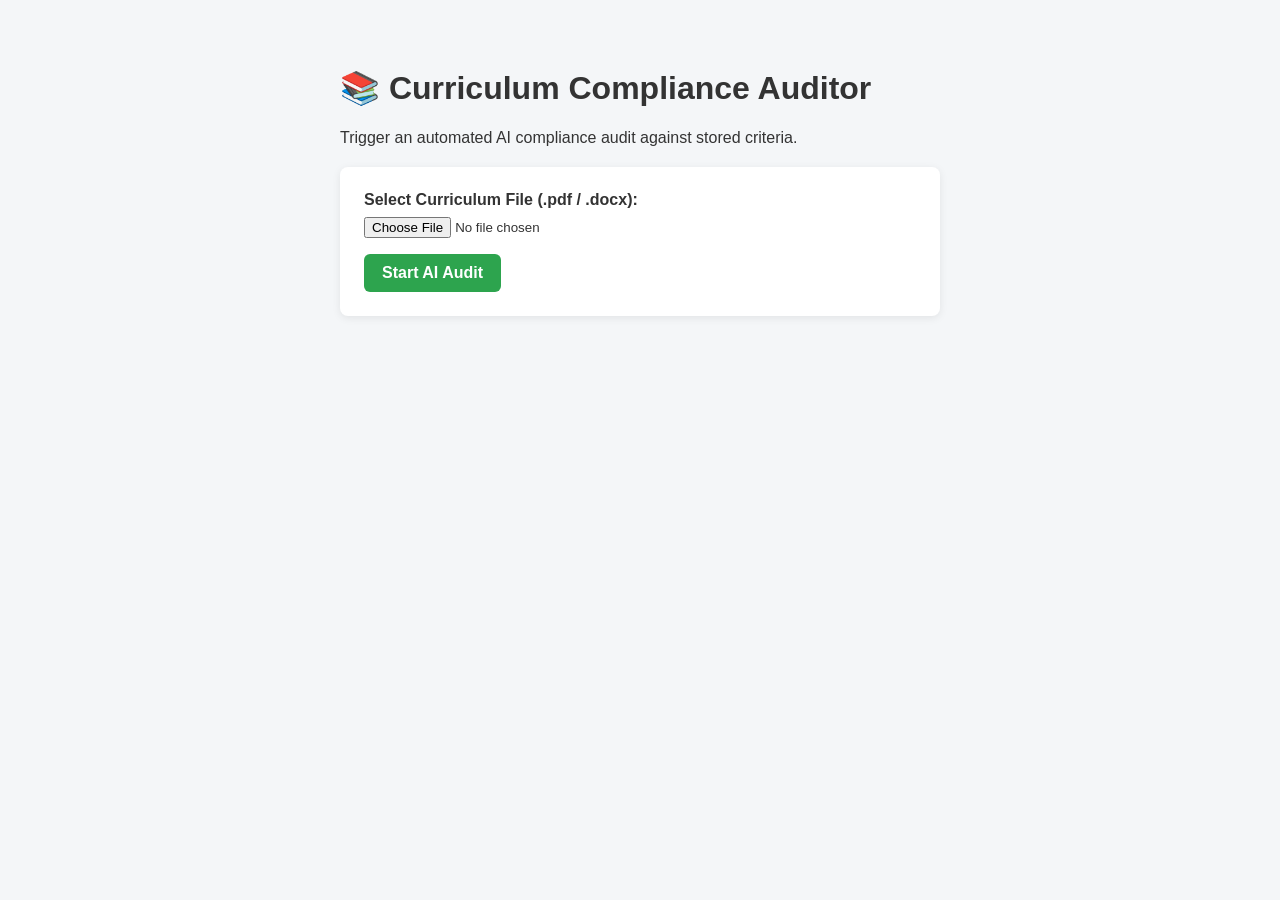
<file: index.html>
<!DOCTYPE html>
<html>
  <head>
    <meta http-equiv="refresh" content="0; url=./webapp/index.html" />
    <title>Redirecting...</title>
  </head>
  <body>
    <p>If you are not redirected automatically, <a href="./webapp/index.html">click here</a>.</p>
  </body>
</html>
</file>
<file: webapp/styles.css>
body {
    font-family: -apple-system, BlinkMacSystemFont, "Segoe UI", Roboto, sans-serif;
    background-color: #f4f6f8;
    color: #333;
    display: flex;
    justify-content: center;
    padding: 40px 20px;
}

.container {
    max-width: 600px;
    width: 100%;
}

.card {
    background: white;
    padding: 24px;
    border-radius: 8px;
    box-shadow: 0 2px 8px rgba(0,0,0,0.08);
    margin-top: 20px;
}

label {
    display: block;
    font-weight: 600;
    margin-bottom: 8px;
}

input[type="file"] {
    width: 100%;
    margin-bottom: 16px;
}

button {
    background-color: #2da44e;
    color: white;
    border: none;
    padding: 10px 18px;
    border-radius: 6px;
    font-size: 16px;
    cursor: pointer;
    font-weight: 600;
}

button:hover {
    background-color: #2c974b;
}

.hidden {
    display: none;
}
</file>
